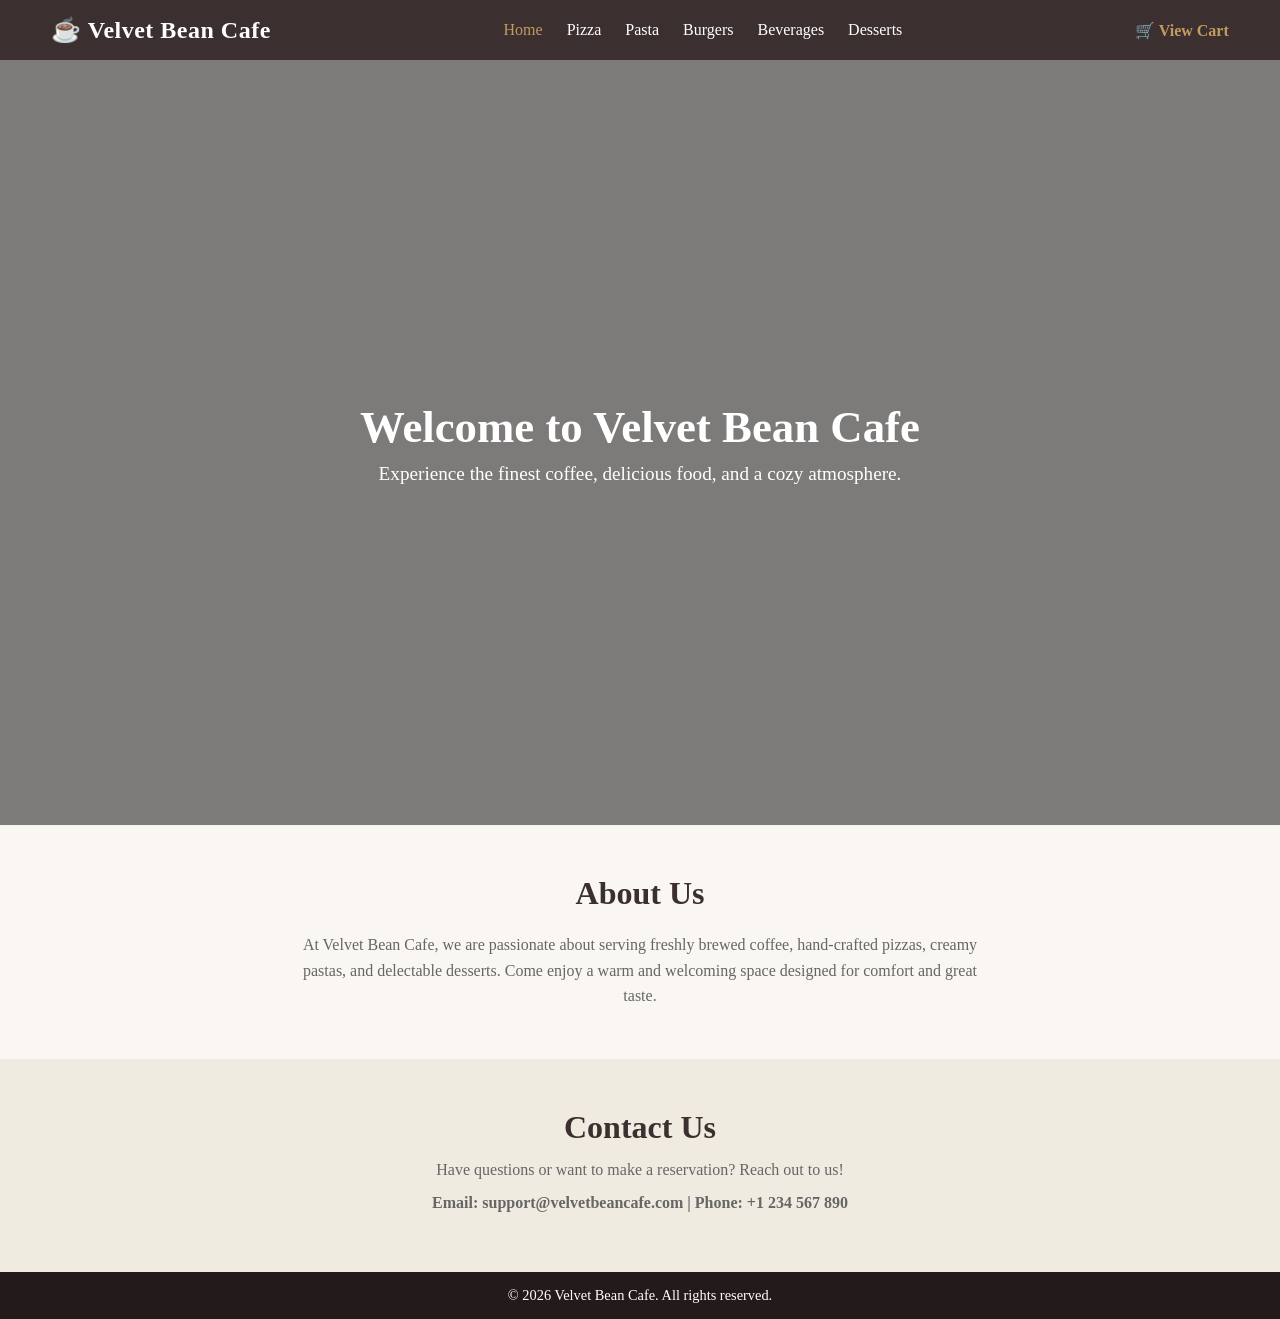
<file: index.html>
<!DOCTYPE html>
<html lang="en">
<head>
    <meta charset="UTF-8">
    <title>Velvet Bean Cafe - Home</title>
    <link rel="stylesheet" href="style.css">
    <style>
        .home-container {
            max-width: 900px;
            margin: 0 auto;
            padding: 50px 20px;
            text-align: center;
        }
        .home-container h2 {
            font-size: 2rem;
            color: #3b2f2f;
            margin-bottom: 20px;
            font-weight: bold;
        }
        .home-container p {
            font-size: 1rem;
            color: #666;
            line-height: 1.6;
        }
        .contact-section {
            background: #f0ebe1;
            padding: 50px 20px;
            text-align: center;
        }
        .contact-content {
            max-width: 700px;
            margin: 0 auto;
        }
        .contact-content h2 {
            font-size: 2rem;
            color: #3b2f2f;
            margin-bottom: 15px;
            font-weight: bold;
        }
        .contact-content p {
            color: #666;
            margin-bottom: 10px;
            font-size: 1rem;
        }
        .contact-details {
            font-weight: bold;
            color: #3b2f2f;
            font-size: 1.05rem;
            margin-top: 15px;
        }
    </style>
</head>
<body>
    <header>
        <div class="logo">☕ Velvet Bean Cafe</div>
        <nav>
            <a href="index.html" class="active">Home</a>
            <a href="pizza.html">Pizza</a>
            <a href="pasta.html">Pasta</a>
            <a href="burgers.html">Burgers</a>
            <a href="beverages.html">Beverages</a>
            <a href="desserts.html">Desserts</a>
        </nav>
        <a href="checkout.html" class="view-cart-link" style="color: #c29b61 !important; text-decoration: none !important;">🛒 View Cart</a>
    </header>

    <section class="hero" style="background: linear-gradient(rgba(0,0,0,0.5), rgba(0,0,0,0.5)), url('https://images.unsplash.com/photo-1554118811-1e0d58224f24?auto=format&fit=crop&w=1200&q=80') no-repeat center center/cover; height: 85vh; display: flex; justify-content: center; align-items: center; text-align: center; color: white;">
        <div>
            <h1 style="font-size: 2.8rem; margin-bottom: 10px; font-weight: bold;">Welcome to Velvet Bean Cafe</h1>
            <p style="font-size: 1.2rem;">Experience the finest coffee, delicious food, and a cozy atmosphere.</p>
        </div>
    </section>

    <section class="home-container">
        <h2>About Us</h2>
        <p style="max-width: 700px; margin: 0 auto;">
            At Velvet Bean Cafe, we are passionate about serving freshly brewed coffee, hand-crafted pizzas, creamy pastas, and delectable desserts. Come enjoy a warm and welcoming space designed for comfort and great taste.
        </p>
    </section>

    <section class="contact-section">
        <div class="contact-content">
            <h2>Contact Us</h2>
            <p>Have questions or want to make a reservation? Reach out to us!</p>
            <p class="contact-details">Email: support@velvetbeancafe.com | Phone: +1 234 567 890</p>
        </div>
    </section>

    <footer>
        <p>&copy; 2026 Velvet Bean Cafe. All rights reserved.</p>
    </footer>
</body>
</html>
</file>
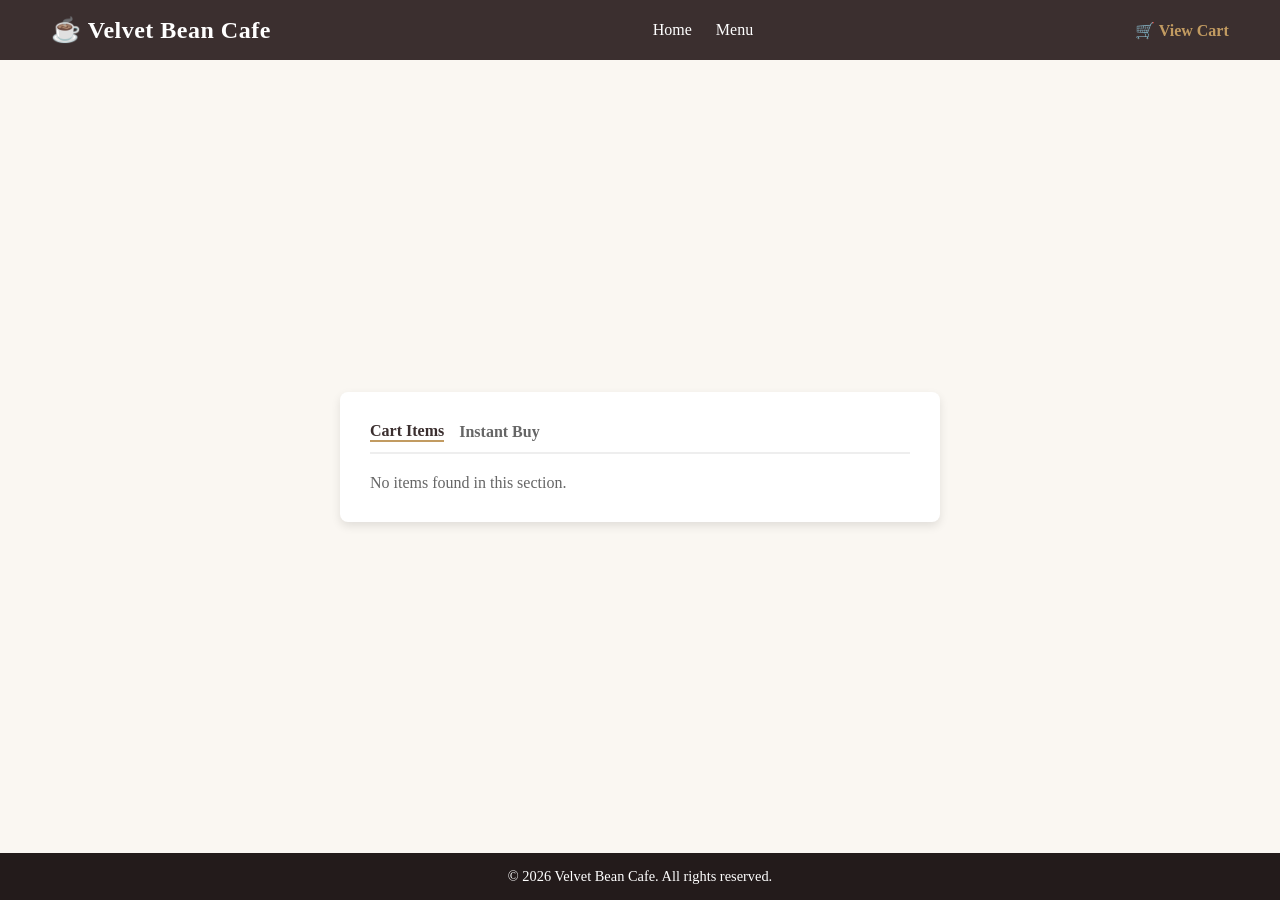
<file: checkout.html>
<!DOCTYPE html>
<html lang="en">
<head>
    <meta charset="UTF-8">
    <title>Checkout - Velvet Bean Cafe</title>
    <link rel="stylesheet" href="style.css">
    <style>
        .checkout-box {
            background: #fff;
            padding: 30px;
            border-radius: 8px;
            max-width: 600px;
            width: 100%;
            box-shadow: 0 4px 10px rgba(0,0,0,0.1);
        }
        .toggle-nav {
            display: flex;
            gap: 15px;
            margin-bottom: 20px;
            border-bottom: 2px solid #eee;
            padding-bottom: 10px;
        }
        .toggle-btn {
            background: none;
            border: none;
            font-size: 1rem;
            font-weight: bold;
            cursor: pointer;
            color: #666;
        }
        .toggle-btn.active {
            color: #3b2f2f;
            border-bottom: 2px solid #c29b61;
        }
        .checkout-item {
            display: flex;
            justify-content: space-between;
            align-items: center;
            margin-bottom: 15px;
            border-bottom: 1px solid #eee;
            padding-bottom: 12px;
        }
        /* Chote Square Qty Buttons */
        .qty-btn {
            background: #f0ebe1;
            border: 1px solid #ccc;
            width: 24px;
            height: 24px;
            font-weight: bold;
            cursor: pointer;
            border-radius: 4px;
            display: inline-flex;
            justify-content: center;
            align-items: center;
        }
        .qty-btn:hover {
            background: #e2d8cc;
        }
    </style>
</head>
<body>
    <header>
        <div class="logo">☕ Velvet Bean Cafe</div>
        <nav>
            <a href="index.html">Home</a>
            <a href="pizza.html">Menu</a>
        </nav>
        <a href="checkout.html" class="view-cart-link">🛒 View Cart</a>
    </header>

    <div class="container">
        <div class="checkout-box">
            <div class="toggle-nav">
                <button id="cartTab" class="toggle-btn" onclick="switchMode('cart')">Cart Items</button>
                <button id="buyNowTab" class="toggle-btn" onclick="switchMode('buynow')">Instant Buy</button>
            </div>
            <div id="orderSummary"></div>
        </div>
    </div>

    <footer>
        <p>&copy; 2026 Velvet Bean Cafe. All rights reserved.</p>
    </footer>

    <script>
        const urlParams = new URLSearchParams(window.location.search);
        let currentMode = urlParams.get('mode') === 'buynow' ? 'buynow' : 'cart';

        function switchMode(mode) {
            currentMode = mode;
            window.history.replaceState({}, '', mode === 'buynow' ? 'checkout.html?mode=buynow' : 'checkout.html');
            loadCheckout();
        }

        function loadCheckout() {
            let summaryDiv = document.getElementById('orderSummary');
            let cartTab = document.getElementById('cartTab');
            let buyNowTab = document.getElementById('buyNowTab');
            let key = currentMode === 'buynow' ? 'buyNowItem' : 'cartItems';
            let items = JSON.parse(localStorage.getItem(key)) || [];

            if(currentMode === 'buynow') {
                buyNowTab.classList.add('active');
                cartTab.classList.remove('active');
            } else {
                cartTab.classList.add('active');
                buyNowTab.classList.remove('active');
            }

            if(items.length === 0) {
                summaryDiv.innerHTML = `<p style="color:#666;">No items found in this section.</p>`;
                return;
            }

            let html = '';
            let subtotal = 0;

            items.forEach((item, index) => {
                let priceNum = parseFloat(item.price.replace('$', '')) || 0;
                let total = priceNum * item.quantity;
                subtotal += total;

                html += `
                    <div class="checkout-item">
                        <div style="display:flex; gap:15px; align-items:center;">
                            <img src="${item.image}" style="width:70px; height:60px; object-fit:cover; border-radius:4px;">
                            <div>
                                <h4 style="color:#3b2f2f; font-size:0.95rem;">${item.name}</h4>
                                <p style="color:#a3704c; font-weight:bold; font-size:0.85rem;">${item.price}</p>
                                <div style="display:flex; align-items:center; gap:6px; margin-top:5px;">
                                    <button class="qty-btn" onclick="changeQty(${index}, -1)">-</button>
                                    <span style="font-size:0.85rem;">Qty: <strong>${item.quantity}</strong></span>
                                    <button class="qty-btn" onclick="changeQty(${index}, 1)">+</button>
                                </div>
                            </div>
                        </div>
                        <strong style="color:#3b2f2f;">$${total.toFixed(2)}</strong>
                    </div>
                `;
            });

            html += `
                <div style="margin-top:20px; font-size:0.95rem;">
                    <p style="display:flex; justify-content:space-between; margin:6px 0;"><span>Subtotal:</span> <span>$${subtotal.toFixed(2)}</span></p>
                    <p style="display:flex; justify-content:space-between; margin:6px 0;"><span>Delivery:</span> <span>$2.00</span></p>
                    <hr style="border:0; border-top:1px solid #ddd; margin:10px 0;">
                    <p style="display:flex; justify-content:space-between; font-weight:bold; font-size:1.1rem; color:#a3704c;"><span>Total:</span> <span>$${(subtotal + 2).toFixed(2)}</span></p>
                    <button class="place-order-btn" onclick="placeOrder()" style="background:#3b2f2f; color:#fff; margin-top:15px; width:100%; padding:10px; border:none; border-radius:4px; font-weight:bold; cursor:pointer;">Place Order</button>
                </div>
            `;
            summaryDiv.innerHTML = html;
        }

        function changeQty(index, amount) {
            let key = currentMode === 'buynow' ? 'buyNowItem' : 'cartItems';
            let items = JSON.parse(localStorage.getItem(key)) || [];
            items[index].quantity += amount;
            if(items[index].quantity <= 0) items.splice(index, 1);
            localStorage.setItem(key, JSON.stringify(items));
            loadCheckout();
        }

        function placeOrder() {
            alert('Order Placed Successfully!');
            localStorage.removeItem(currentMode === 'buynow' ? 'buyNowItem' : 'cartItems');
            window.location.href = 'index.html';
        }

        loadCheckout();
    </script>
</body>
</html>
</file>
<file: style.css>
* {
    margin: 0;
    padding: 0;
    box-sizing: border-box;
    font-family: Cambria, Cochin, Georgia, Times, 'Times New Roman', serif;
}

body {
    background-color: #faf7f2;
    color: #333;
    font-size: 1rem;
    display: flex;
    flex-direction: column;
    min-height: 100vh;
}

header {
    background: #3b2f2f;
    color: #fff;
    display: flex;
    justify-content: space-between;
    align-items: center;
    padding: 1rem 4%;
}

header .logo {
    font-size: 1.5rem;
    font-weight: bold;
    letter-spacing: 0.5px;
}

/* Header Links - Absolute Fix for Purple Color */
header nav a, 
header nav a:link, 
header nav a:visited, 
header nav a:active {
    color: #fff !important;
    text-decoration: none !important;
    margin: 0 10px;
    font-size: 1rem;
}

header nav a:hover, 
header nav a.active {
    color: #c29b61 !important;
}

/* View Cart Link Fix */
header .view-cart-link, 
header .view-cart-link:link, 
header .view-cart-link:visited, 
header .view-cart-link:active {
    color: #c29b61 !important;
    text-decoration: none !important;
    font-weight: bold;
    font-size: 1rem;
}

header .view-cart-link:hover {
    color: #dfb576 !important;
}

.container {
    padding: 40px 20px;
    display: flex;
    justify-content: center;
    align-items: center;
    flex: 1;
}

.menu-grid {
    display: flex;
    justify-content: center;
    gap: 25px;
    flex-wrap: wrap;
    max-width: 1000px;
    margin: 0 auto;
}

.menu-item {
    background: white;
    border-radius: 8px;
    width: 280px;
    box-shadow: 0 4px 6px rgba(0,0,0,0.1);
    overflow: hidden;
    display: flex;
    flex-direction: column;
}

.menu-item img {
    width: 100%;
    height: 180px;
    object-fit: cover;
}

.menu-info {
    padding: 18px;
    display: flex;
    flex-direction: column;
    gap: 8px;
}

.menu-item h3 {
    color: #3b2f2f;
    font-size: 1.25rem;
    font-weight: bold;
}

.menu-item p {
    font-size: 0.95rem;
    color: #666;
}

.price {
    font-weight: bold;
    color: #a3704c;
    font-size: 1.1rem;
}

.cart-btn, .buy-btn, .place-order-btn {
    width: 100%;
    padding: 9px;
    font-size: 0.95rem;
    border: none;
    border-radius: 4px;
    cursor: pointer;
    font-weight: bold;
    text-align: center;
}

.cart-btn {
    background-color: #f0ebe1;
    color: #3b2f2f;
    margin-top: 5px;
}

.buy-btn {
    background-color: #3b2f2f;
    color: #fff;
    margin-top: 5px;
}

footer {
    background: #231b1b;
    color: #fff;
    text-align: center;
    padding: 15px;* {
    margin: 0;
    padding: 0;
    box-sizing: border-box;
    font-family: Cambria, Cochin, Georgia, Times, 'Times New Roman', serif;
}

body {
    background-color: #faf7f2;
    color: #333;
    font-size: 1rem;
    display: flex;
    flex-direction: column;
    min-height: 100vh;
}

header {
    background: #3b2f2f;
    color: #fff;
    display: flex;
    justify-content: space-between;
    align-items: center;
    padding: 1rem 4%;
}

header .logo {
    font-size: 1.5rem;
    font-weight: bold;
    letter-spacing: 0.5px;
}

/* Universal Link Fix for All Pages to Prevent Purple Color */
header a, 
header a:link, 
header a:visited, 
header a:active {
    color: #fff !important;
    text-decoration: none !important;
    margin: 0 10px;
    font-size: 1rem;
}

header a:hover, 
header a.active {
    color: #c29b61 !important;
}

/* View Cart Link Color Fix */
header .view-cart-link, 
header .view-cart-link:link, 
header .view-cart-link:visited, 
header .view-cart-link:active {
    color: #c29b61 !important;
    text-decoration: none !important;
    font-weight: bold;
    font-size: 1rem;
}

header .view-cart-link:hover {
    color: #dfb576 !important;
}

.container {
    padding: 40px 20px;
    display: flex;
    justify-content: center;
    align-items: center;
    flex: 1;
}

.menu-grid {
    display: flex;
    justify-content: center;
    gap: 25px;
    flex-wrap: wrap;
    max-width: 1000px;
    margin: 0 auto;
}

.menu-item {
    background: white;
    border-radius: 8px;
    width: 280px;
    box-shadow: 0 4px 6px rgba(0,0,0,0.1);
    overflow: hidden;
    display: flex;
    flex-direction: column;
}

.menu-item img {
    width: 100%;
    height: 180px;
    object-fit: cover;
}

.menu-info {
    padding: 18px;
    display: flex;
    flex-direction: column;
    gap: 8px;
}

.menu-item h3 {
    color: #3b2f2f;
    font-size: 1.25rem;
    font-weight: bold;
}

.menu-item p {
    font-size: 0.95rem;
    color: #666;
}

.price {
    font-weight: bold;
    color: #a3704c;
    font-size: 1.1rem;
}

.cart-btn, .buy-btn, .place-order-btn {
    width: 100%;
    padding: 9px;
    font-size: 0.95rem;
    border: none;
    border-radius: 4px;
    cursor: pointer;
    font-weight: bold;
    text-align: center;
}

.cart-btn {
    background-color: #f0ebe1;
    color: #3b2f2f;
    margin-top: 5px;
}

.buy-btn {
    background-color: #3b2f2f;
    color: #fff;
    margin-top: 5px;
}

footer {
    background: #231b1b;
    color: #fff;
    text-align: center;
    padding: 15px;
    font-size: 0.9rem;
}
    font-size: 0.9rem;
}
</file>
